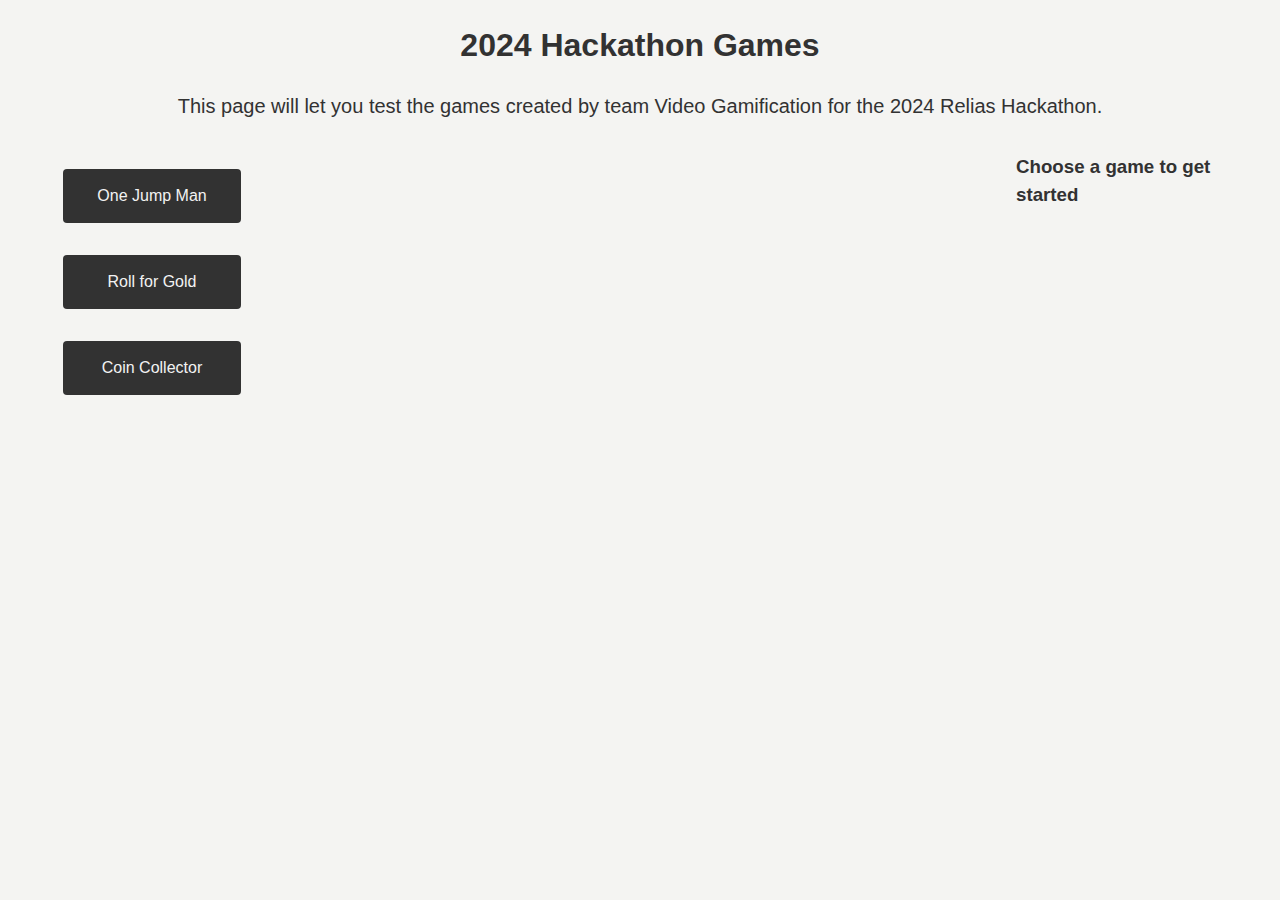
<file: index.html>
<!DOCTYPE html>
<html>
<head>
	<title>Hackathon Games</title>
	<link rel="stylesheet" href="style.css">
</head>
<body>
	<div class="container">
		<h1>2024 Hackathon Games</h1>

		<p>This page will let you test the games created by team Video Gamification for the 2024 Relias Hackathon.</p>

		<div class="colLayout">
			<div class="leftCol">
				<nav>
					<ul>
						<li><a href="#" id="jump">One Jump Man</a></li>
						<li><a href="#" id="slide">Roll for Gold</a></li>
						<li><a href="#" id="coin">Coin Collector</a></li>
					</ul>
				</nav>
			</div>

			<div class="midCol">
				<iframe id="game-embed" class="hidden"
					allowtransparency="true"
					scrolling="no" 
					width ="704"
					height ="704"
					allow="autoplay; fullscreen *; midi; cross-origin-isolated" 
					allowfullscreen="true" 
					frameborder="0"></iframe>
			</div>


			<div class="rightCol">
				<div class="desc">
					<h3>Choose a game to get started</h2>
				</div>
				<div class="hidden desc" id="jumpDesc">
					<h2>Tips</h2>
					<hr>
					<ul>
						<li>Arrow keys or A and D to move</li>
						<li>Space to jump</li>
						<li>Shift to sprint</li>
						<li>Each coin you get gives you one jump. Use it wisely!</li>
						<li>You can only store a maximum of 3 jump charges</li>
						<li>Press enter to select the highlighted button</li>
						<li>Press R to retry</li>
					</ul>
				</div>
				<div class="hidden desc" id="slideDesc">
					<h2>Tips</h2>
					<hr>
					<ul>
						<li>Arrow keys or A and D to roll until you hit something</li>
						<li>Press enter to select the highlighted button</li>
						<li>Esc to open menu</li>
						<li>Press R to retry</li>
					</ul>
				</div>
				<div class="hidden desc" id="coinDesc">
					<h2>Tips</h2>
					<hr>
					<ul>
						<li>Arrow keys or A and D to move</li>
						<li>Shift to sprint</li>
						<li>Space to jump</li>
						<li>You need every coin to finish the level</li>
						<li>Press enter to go to the next level</li>
						<li>Press R to retry</li>
					</ul>
				</div>
			</div>
		</div>
	</div>

	<script>
		function showGame(path, descId, size) {
			var element = document.getElementById("game-embed");
			element.src = `${path}/index.html`;
			element.classList.remove('hidden');

			document.querySelectorAll('.desc').forEach((descText) => {
				descText.classList.add('hidden');
			});
			document.getElementById(descId).classList.remove('hidden');
			document.getElementById('game-embed').style.width= size + "px"
			document.getElementById('game-embed').style.height= size + "px"
		}

		document.getElementById("jump").addEventListener("click", () => {
			showGame("OneJumpMan", "jumpDesc", 640);
		});
		document.getElementById("slide").addEventListener("click", () => {
			showGame("slidePuzzler", "slideDesc", 704);
		});
		document.getElementById("coin").addEventListener("click", () => {
			showGame("CoinCollector", "coinDesc", 640);
		});
	</script>
</body>
</html>
</file>
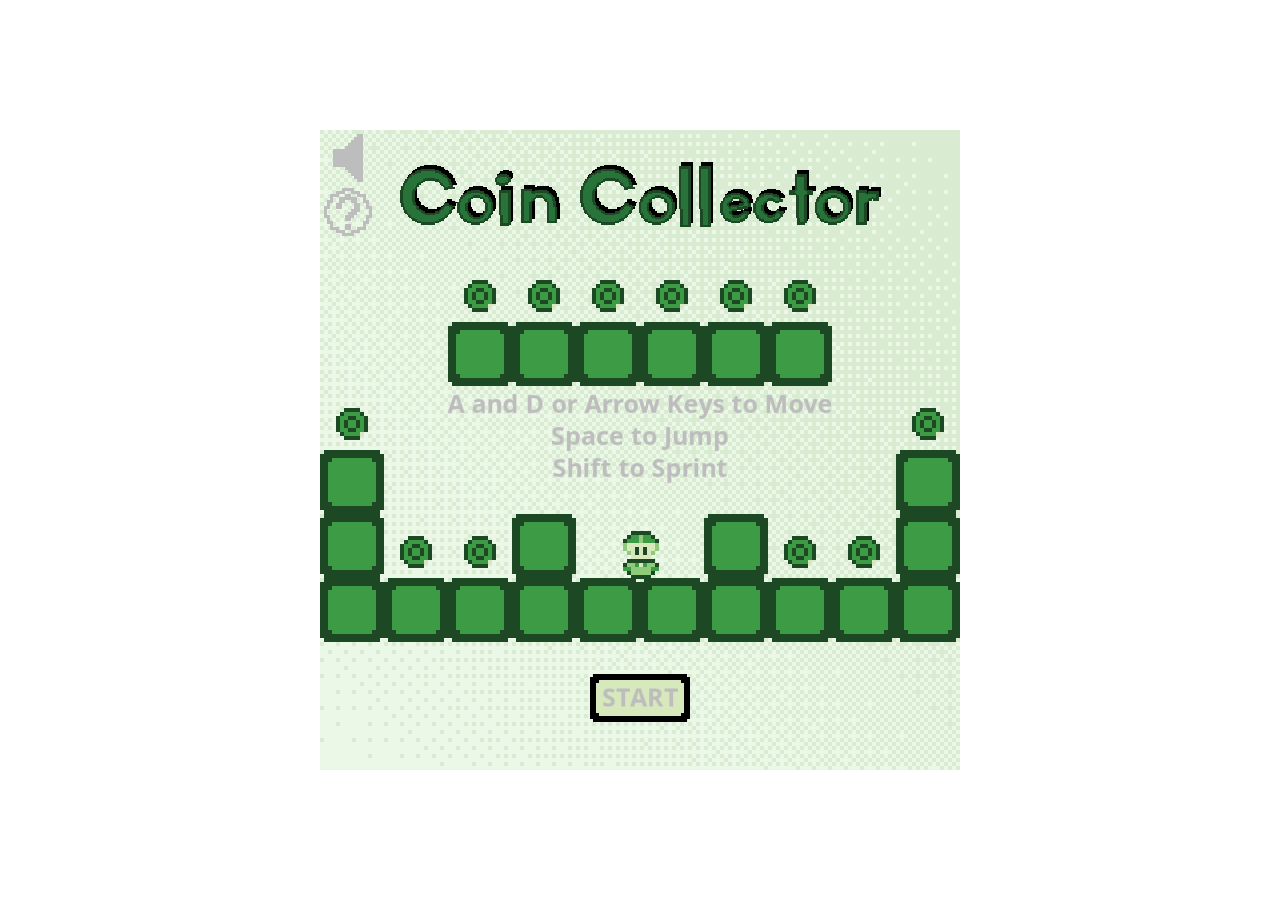
<file: CoinCollector/index.html>
<!DOCTYPE html>
<html lang="en">

    <!-- Custom PreHead code is injected here -->
    

    <head>
        <meta http-equiv="X-UA-Compatible" content="IE=edge" />
        <meta name="apple-mobile-web-app-capable" content="yes" />
        <meta name ="viewport" content="width=device-width, initial-scale=1.0, maximum-scale=1.0, user-scalable=0" />
        <meta name="apple-mobile-web-app-status-bar-style" content="black-translucent" />
        <meta charset="utf-8"/>

        <!-- Builtin injector for disabling cache -->
        <meta http-equiv="pragma" content="no-cache"/>

        <!-- Set the title bar of the page -->
        <title>Coin Collector</title>

        <!-- Custom PreStyle code is injected here -->
        

        <!-- Set the background colour of the document -->
        <style>
            body {
                background: #0;
                color: #cccccc;
                margin: 0px;
                padding: 0px;
                border: 0px;
            }

            canvas {
                image-rendering: optimizeSpeed;
                -webkit-interpolation-mode: nearest-neighbor;
                -ms-touch-action: none;
                touch-action: none;
                margin: 0px;
                padding: 0px;
                border: 0px;
            }
            :-webkit-full-screen #canvas {
                width: 100%;
                height: 100%;
            }
            :-webkit-full-screen {
                width: 100%;
                height: 100%;
            }
            
            /* Custom Runner Styles */
            div.gm4html5_div_class {
                margin: 0px;
                padding: 0px;
                border: 0px;
            }
            div.gm4html5_login {
                padding: 20px;
                position: absolute;
                border: solid 2px #000000;
                background-color: #404040;
                color:#00ff00;
                border-radius: 15px;
                box-shadow: #101010 20px 20px 40px;
            }
            div.gm4html5_cancel_button {
                float: right;
            }
            div.gm4html5_login_button {
                float: left;
            }
            div.gm4html5_login_header {
                text-align: center;
            }
            /* END - Custom Runner Styles */
            
        </style>

        <!-- Custom PostStyle code is injected here -->
        

        <!-- Builtin injector for injecting flurry analytics code -->
        
    </head>

    <!-- Custom PostHead code is injected here -->
    

    <!-- Custom PreBody code is injected here -->
    

    <body>
        <div class="gm4html5_div_class" id="gm4html5_div_id">
            
            <!-- Builtin injector for splash screen -->
            

            <!-- Create the canvas element the game draws to -->
            <canvas id="canvas" width="640" height="640" style="position: absolute; top: 50%; left: 50%; bottom: -50%; right: -50%; transform: translate(-50%, -50%);">
                <p>Your browser doesn't support HTML5 canvas.</p>
            </canvas>
        </div>

        <!-- Run the game code -->
        <script type="text/javascript" src="coinCollector/CoinCollector.js?cachebust=1861879211"></script>

        <!-- Builtin injector for injecting runner path -->
        

        <script>window.onload = GameMaker_Init;</script>

        <!-- Builtin injector for injecting google analytics code -->
        

    </body>

    <!-- Custom PostBody code is injected here -->
    
</html>
</file>
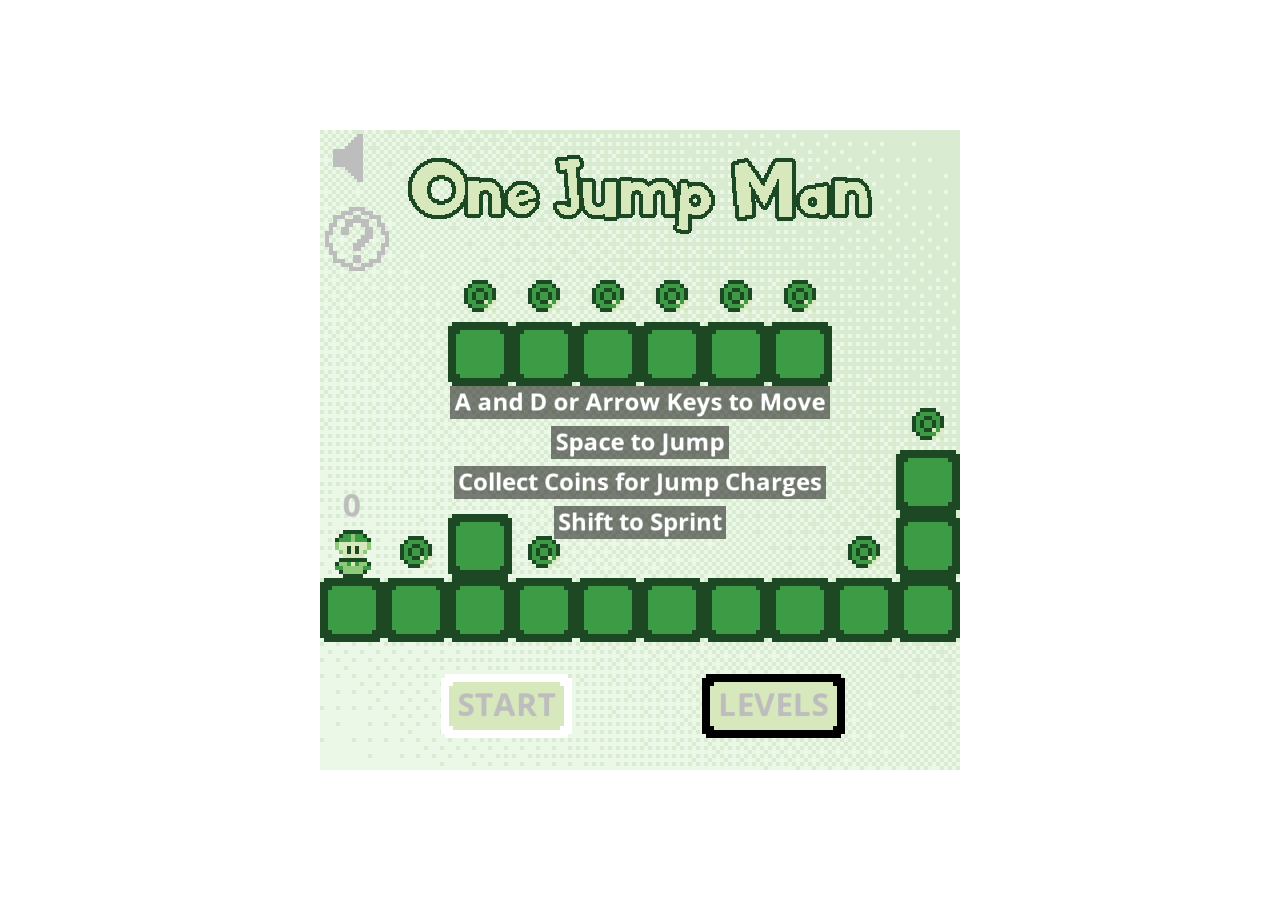
<file: OneJumpMan/index.html>
<!DOCTYPE html>
<html lang="en">

    <!-- Custom PreHead code is injected here -->
    

    <head>
        <meta http-equiv="X-UA-Compatible" content="IE=edge" />
        <meta name="apple-mobile-web-app-capable" content="yes" />
        <meta name ="viewport" content="width=device-width, initial-scale=1.0, maximum-scale=1.0, user-scalable=0" />
        <meta name="apple-mobile-web-app-status-bar-style" content="black-translucent" />
        <meta charset="utf-8"/>

        <!-- Builtin injector for disabling cache -->
        <meta http-equiv="pragma" content="no-cache"/>

        <!-- Set the title bar of the page -->
        <title>One Jump Man</title>

        <!-- Custom PreStyle code is injected here -->
        

        <!-- Set the background colour of the document -->
        <style>
            body {
                background: #0;
                color: #cccccc;
                margin: 0px;
                padding: 0px;
                border: 0px;
            }

            canvas {
                image-rendering: optimizeSpeed;
                -webkit-interpolation-mode: nearest-neighbor;
                -ms-touch-action: none;
                touch-action: none;
                margin: 0px;
                padding: 0px;
                border: 0px;
            }
            :-webkit-full-screen #canvas {
                width: 100%;
                height: 100%;
            }
            :-webkit-full-screen {
                width: 100%;
                height: 100%;
            }
            
            /* Custom Runner Styles */
            div.gm4html5_div_class {
                margin: 0px;
                padding: 0px;
                border: 0px;
            }
            div.gm4html5_login {
                padding: 20px;
                position: absolute;
                border: solid 2px #000000;
                background-color: #404040;
                color:#00ff00;
                border-radius: 15px;
                box-shadow: #101010 20px 20px 40px;
            }
            div.gm4html5_cancel_button {
                float: right;
            }
            div.gm4html5_login_button {
                float: left;
            }
            div.gm4html5_login_header {
                text-align: center;
            }
            /* END - Custom Runner Styles */
            
        </style>

        <!-- Custom PostStyle code is injected here -->
        

        <!-- Builtin injector for injecting flurry analytics code -->
        
    </head>

    <!-- Custom PostHead code is injected here -->
    

    <!-- Custom PreBody code is injected here -->
    

    <body>
        <div class="gm4html5_div_class" id="gm4html5_div_id">
            
            <!-- Builtin injector for splash screen -->
            

            <!-- Create the canvas element the game draws to -->
            <canvas id="canvas" width="640" height="640" style="position: absolute; top: 50%; left: 50%; bottom: -50%; right: -50%; transform: translate(-50%, -50%);">
                <p>Your browser doesn't support HTML5 canvas.</p>
            </canvas>
        </div>

        <!-- Run the game code -->
        <script type="text/javascript" src="oneJumpMan/PuzzlePlatformer.js?cachebust=102140593"></script>

        <!-- Builtin injector for injecting runner path -->
        

        <script>window.onload = GameMaker_Init;</script>

        <!-- Builtin injector for injecting google analytics code -->
        

    </body>

    <!-- Custom PostBody code is injected here -->
    
</html>
</file>
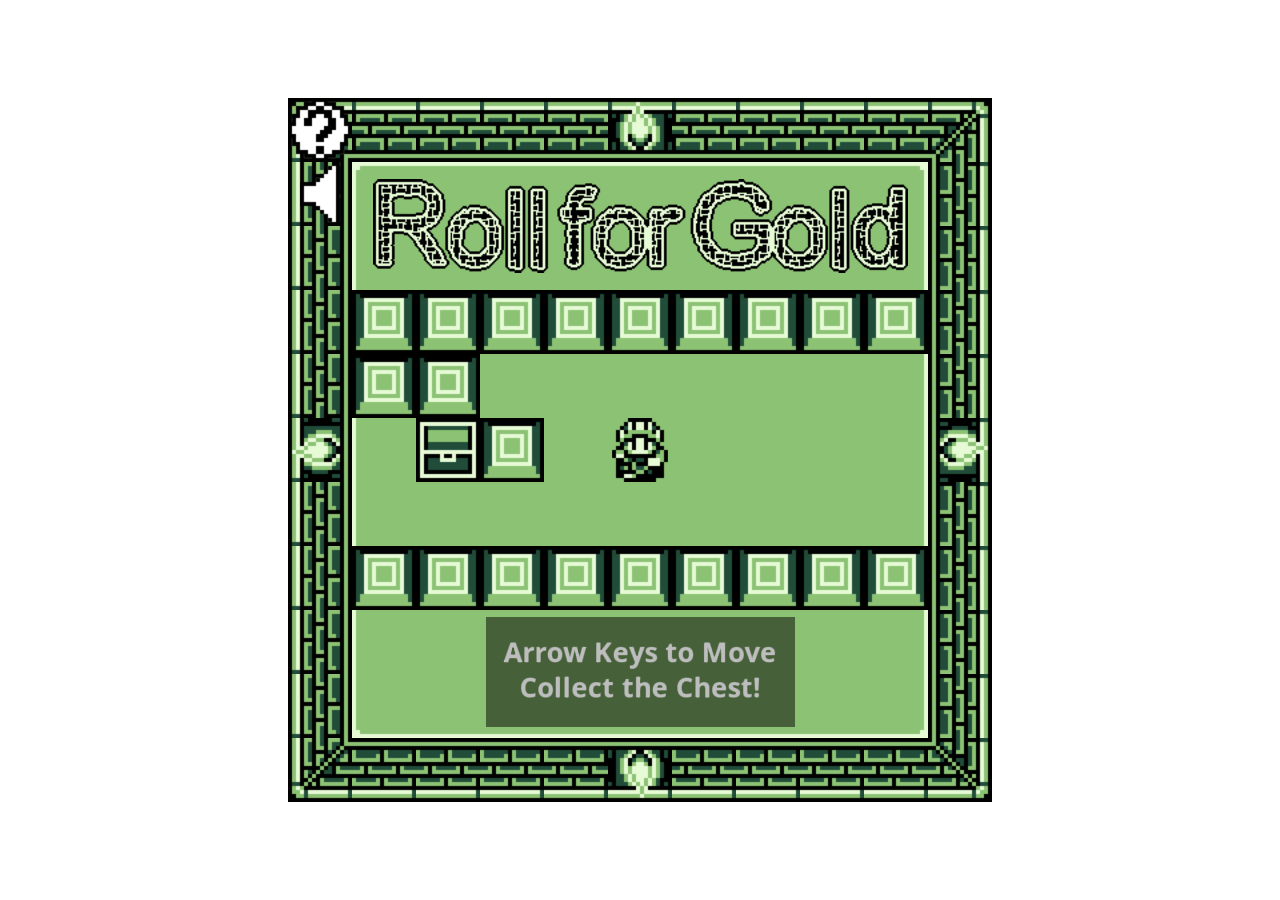
<file: slidePuzzler/index.html>
<!DOCTYPE html>
<html lang="en">

    <!-- Custom PreHead code is injected here -->
    

    <head>
        <meta http-equiv="X-UA-Compatible" content="IE=edge" />
        <meta name="apple-mobile-web-app-capable" content="yes" />
        <meta name ="viewport" content="width=device-width, initial-scale=1.0, maximum-scale=1.0, user-scalable=0" />
        <meta name="apple-mobile-web-app-status-bar-style" content="black-translucent" />
        <meta charset="utf-8"/>

        <!-- Builtin injector for disabling cache -->
        <meta http-equiv="pragma" content="no-cache"/>

        <!-- Set the title bar of the page -->
        <title>Roll For Gold</title>

        <!-- Custom PreStyle code is injected here -->
        

        <!-- Set the background colour of the document -->
        <style>
            body {
                background: #0;
                color: #cccccc;
                margin: 0px;
                padding: 0px;
                border: 0px;
            }

            canvas {
                image-rendering: optimizeSpeed;
                -webkit-interpolation-mode: nearest-neighbor;
                -ms-touch-action: none;
                touch-action: none;
                margin: 0px;
                padding: 0px;
                border: 0px;
            }
            :-webkit-full-screen #canvas {
                width: 100%;
                height: 100%;
            }
            :-webkit-full-screen {
                width: 100%;
                height: 100%;
            }
            
            /* Custom Runner Styles */
            div.gm4html5_div_class {
                margin: 0px;
                padding: 0px;
                border: 0px;
            }
            div.gm4html5_login {
                padding: 20px;
                position: absolute;
                border: solid 2px #000000;
                background-color: #404040;
                color:#00ff00;
                border-radius: 15px;
                box-shadow: #101010 20px 20px 40px;
            }
            div.gm4html5_cancel_button {
                float: right;
            }
            div.gm4html5_login_button {
                float: left;
            }
            div.gm4html5_login_header {
                text-align: center;
            }
            /* END - Custom Runner Styles */
            
        </style>

        <!-- Custom PostStyle code is injected here -->
        

        <!-- Builtin injector for injecting flurry analytics code -->
        
    </head>

    <!-- Custom PostHead code is injected here -->
    

    <!-- Custom PreBody code is injected here -->
    

    <body>
        <div class="gm4html5_div_class" id="gm4html5_div_id">
            
            <!-- Builtin injector for splash screen -->
            

            <!-- Create the canvas element the game draws to -->
            <canvas id="canvas" width="704" height="704" style="position: absolute; top: 50%; left: 50%; bottom: -50%; right: -50%; transform: translate(-50%, -50%);">
                <p>Your browser doesn't support HTML5 canvas.</p>
            </canvas>
        </div>

        <!-- Run the game code -->
        <script type="text/javascript" src="RollForGold/slidePuzzler.js?cachebust=1185760513"></script>

        <!-- Builtin injector for injecting runner path -->
        

        <script>window.onload = GameMaker_Init;</script>

        <!-- Builtin injector for injecting google analytics code -->
        

    </body>

    <!-- Custom PostBody code is injected here -->
    
</html>
</file>
<file: style.css>
body {
	background: #F4F4F2;
	color: #323232;
	font-family: "Open Sans", sans-serif;
	line-height: 1.5;
}

h1 {
	text-align: center;
}

h2 {
	margin-top: 0;
}
h3 {
	margin-top: 0;
}

.container {
	max-width: 1200px;
	min-width: 720px;
	margin-left: auto;
	margin-right: auto;
	padding: 2rem;
	padding-top: 0;
}

p {
	font-size: 20px;
	text-align: center;
}

.hidden {
	display: none;
}

nav ul {
	list-style-type: none;
	padding: 0;
	margin: 0;
	text-align: center;

	display: flex;
	flex-direction: column;
	justify-content: center;
	align-items: center;
}

nav ul li {
	background-color: #323232;
	border-radius: 4px;
	width: 20ch;
	max-width: 20ch;
	margin-bottom: 2rem;
}

nav ul li a {
	display: block;
	color: #F2F2F2;
	text-decoration: none;
	border-radius: 4px;
	padding: 15px;
	transition: background-color 0.3s ease;
}

nav ul li a:hover {
	background-color: #555;
}

.desc ul {
	padding: 1rem;
}

.desc ul li {
	list-style-type: square;
}

#game-embed {
	border: 1px solid rgba(0, 0, 0, .15);
	border-radius: 4px;
	box-shadow: 0px 2px 1px -1px rgba(0, 0, 0, 0.2), 
		0px 1px 1px 0px rgba(0, 0, 0, 0.14), 
		0px 1px 3px 0px rgba(0, 0, 0, 0.12);
}

.colLayout {
	display: grid;
	grid-template-columns: 1fr 720px 1fr;
	gap: 1rem;
	margin-top: 2rem;
}

.leftCol {
	padding-top: 1rem;
	min-width: 145px;
}

.midCol {
	min-width: 720px;
	display: flex;
	justify-content: center;
}

.rightCol {
	min-width: 145px;
}

@media (max-width: 1009px) {
	.colLayout {
		grid-template-columns: 1fr;
		grid-template-rows: auto;
	}

	nav ul {
		display: flex;
		flex-direction: row;
		justify-content: center;
		align-items: center;
		gap: 2rem;
	}
}
</file>
